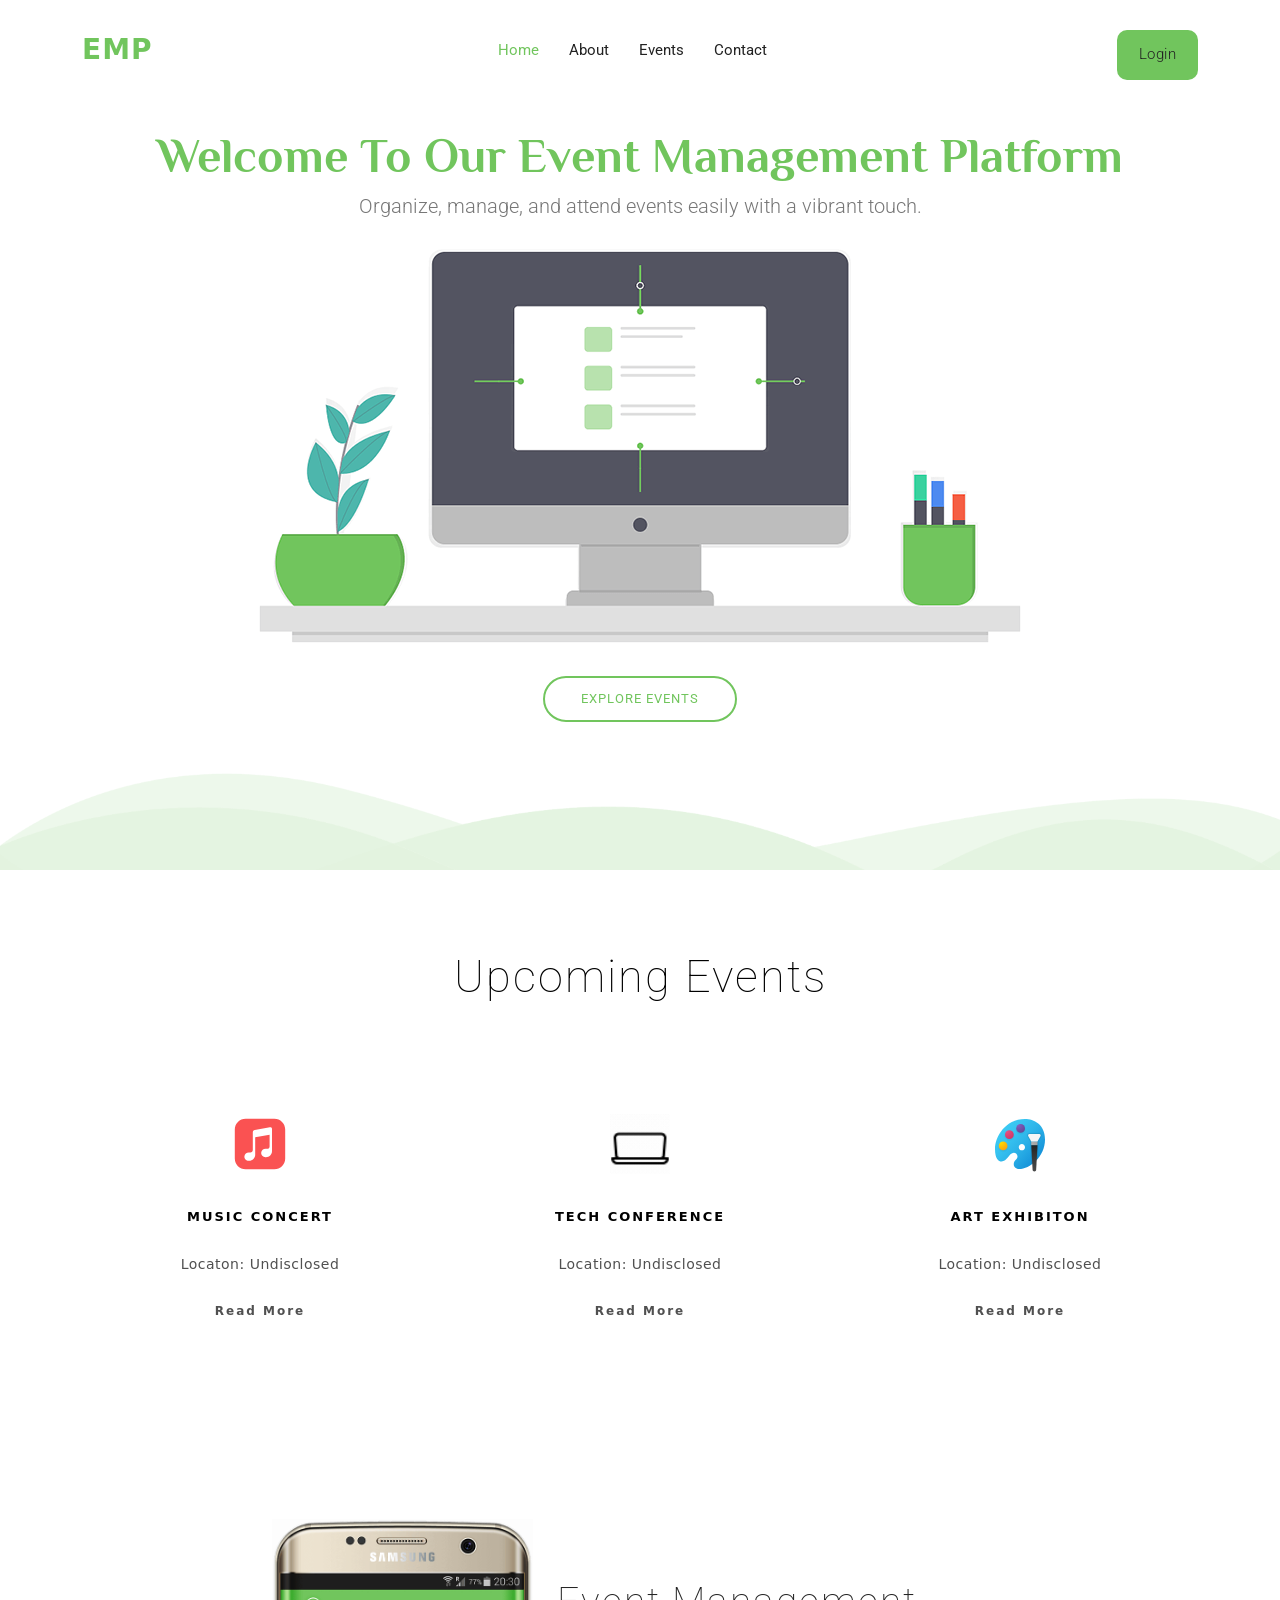
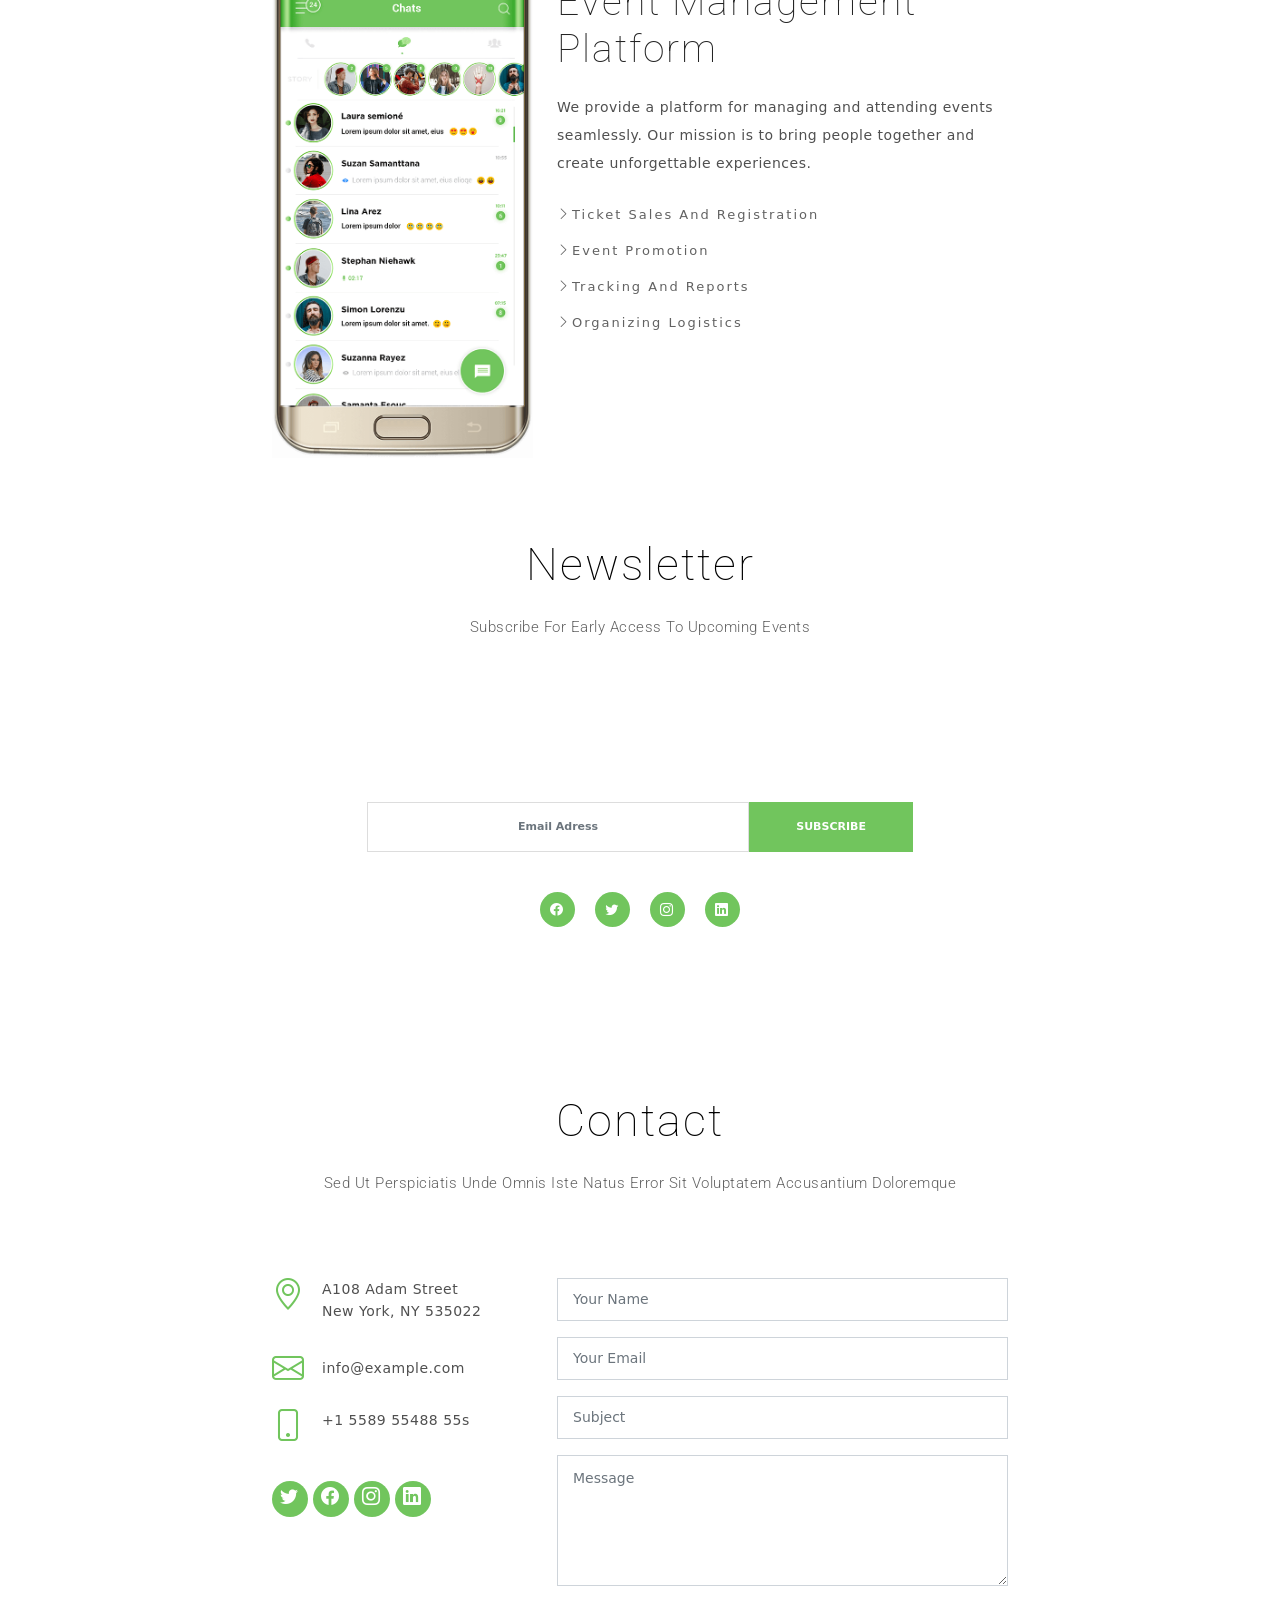
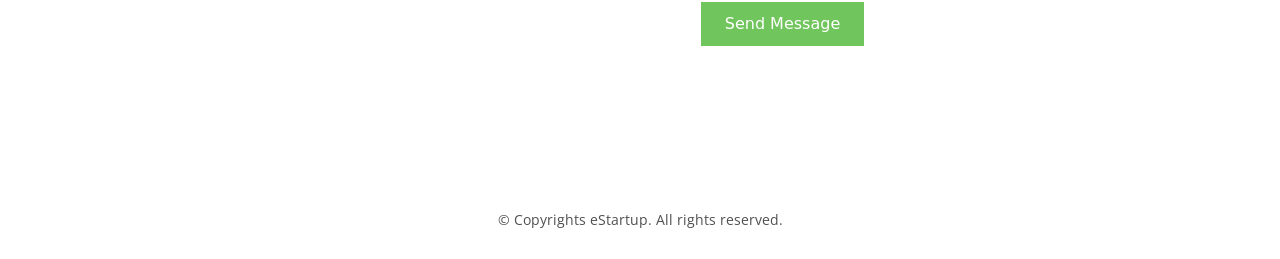
<file: index.html>
<!DOCTYPE html>
<html lang="en">
  <head>
    <meta charset="utf-8" />
    <meta content="width=device-width, initial-scale=1.0" name="viewport" />

    <title>Index</title>
    <meta content="" name="description" />
    <meta content="" name="keywords" />

    <!-- Favicons 
  <link href="assets/img/favicon.png" rel="icon">
  <link href="assets/img/apple-touch-icon.png" rel="apple-touch-icon">
  -->

    <!-- Google Fonts -->
    <link
      href="https://fonts.googleapis.com/css?family=Open+Sans:300,300i,400,400i,700,700i|Roboto:100,300,400,500,700|Philosopher:400,400i,700,700i"
      rel="stylesheet"
    />

    <!-- Vendor CSS Files -->
    <link href="assets/vendor/aos/aos.css" rel="stylesheet" />
    <link
      href="assets/vendor/bootstrap/css/bootstrap.min.css"
      rel="stylesheet"
    />
    <link
      href="assets/vendor/bootstrap-icons/bootstrap-icons.css"
      rel="stylesheet"
    />
    <link
      href="assets/vendor/glightbox/css/glightbox.min.css"
      rel="stylesheet"
    />
    <link href="assets/vendor/swiper/swiper-bundle.min.css" rel="stylesheet" />

    <!-- Template Main CSS File -->
    <link href="assets/css/style.css" rel="stylesheet" />
  </head>

  <body>
    <!-- ======= Header ======= -->
    <header id="header" class="header fixed-top d-flex align-items-center">
      <div class="container d-flex align-items-center justify-content-between">
        <div id="logo">
          <h1>
            <a href="index.html"><span>EMP</span></a>
          </h1>
          <!-- Uncomment below if you prefer to use an image logo -->
          <!-- <a href="index.html"><img src="assets/img/logo.png" alt="" title="" /></a>-->
        </div>

        <nav id="navbar" class="navbar">
          <ul>
            <li><a class="nav-link scrollto active" href="#hero">Home</a></li>
            <li><a class="nav-link scrollto" href="#about-us">About</a></li>
            <li><a class="nav-link scrollto" href="#main">Events</a></li>
            <li><a class="nav-link scrollto" href="#contact">Contact</a></li>
            <button>
              <p class="nav-link scrollto" href="#hero">Login</p>
            </button>
          </ul>
          <!-- 
            <li><a class="nav-link scrollto" href="#team">Team</a></li>
            <li><a class="nav-link scrollto" href="#pricing">Pricing</a></li>
            <li class="dropdown">
              <a href="#"
                ><span>Drop Down</span> <i class="bi bi-chevron-down"></i
              ></a>
              <ul>
                <li><a href="#">Drop Down 1</a></li>
                <li class="dropdown">
                  <a href="#"
                    ><span>Deep Drop Down</span>
                    <i class="bi bi-chevron-right"></i
                  ></a>
                  <ul>
                    <li><a href="#">Deep Drop Down 1</a></li>
                    <li><a href="#">Deep Drop Down 2</a></li>
                    <li><a href="#">Deep Drop Down 3</a></li>
                    <li><a href="#">Deep Drop Down 4</a></li>
                    <li><a href="#">Deep Drop Down 5</a></li>
                  </ul>
                </li>
                <li><a href="#">Drop Down 2</a></li>
                <li><a href="#">Drop Down 3</a></li>
                <li><a href="#">Drop Down 4</a></li>
              </ul>
            </li> -->
          <i class="bi bi-list mobile-nav-toggle"></i>
        </nav>
        <!-- .navbar -->
      </div>
    </header>
    <!-- End Header -->

    <!-- ======= Hero Section ======= -->
    <section id="hero">
      <div class="hero-container" data-aos="fade-in">
        <h1>Welcome To Our Event Management Platform</h1>
        <h2>
          Organize, manage, and attend events easily with a vibrant touch.
        </h2>
        <img
          src="assets/img/hero-img.png"
          alt="Hero Imgs"
          data-aos="zoom-out"
          data-aos-delay="100"
        />
        <a href="#get-started" class="btn-get-started scrollto"
          >Explore Events</a
        >
        <!-- <div class="btns">
          <a href="#"><i class="fa fa-apple fa-3x"></i> App Store</a>
          <a href="#"><i class="fa fa-play fa-3x"></i> Google Play</a>
          <a href="#"><i class="fa fa-windows fa-3x"></i> windows</a>
        </div> -->
      </div>
    </section>
    <!-- End Hero Section -->

    <!-- ======= Get Started Section ======= -->
    <main id="main">
      <section id="get-started" class="padd-section text-center">
        <div class="container" data-aos="fade-up">
          <div class="section-title text-center">
            <h2>Upcoming Events</h2>
            <p class="separator"></p>
          </div>
        </div>

        <div class="container">
          <div class="row">
            <div
              class="col-md-6 col-lg-4"
              data-aos="zoom-in"
              data-aos-delay="100"
            >
              <div class="feature-block">
                <img src="assets/img/svg/icons8-music-note.svg" alt="img" />
                <h4>Music Concert</h4>
                <p>Locaton: Undisclosed</p>
                <a href="#">read more</a>
              </div>
            </div>

            <div
              class="col-md-6 col-lg-4"
              data-aos="zoom-in"
              data-aos-delay="200"
            >
              <div class="feature-block">
                <img src="assets/img/svg/icons8-laptop-closing.gif" alt="img" />
                <h4>Tech Conference</h4>
                <p>Location: Undisclosed</p>
                <a href="#">read more</a>
              </div>
            </div>

            <div
              class="col-md-6 col-lg-4"
              data-aos="zoom-in"
              data-aos-delay="300"
            >
              <div class="feature-block">
                <img src="assets/img/svg/icons8-art.svg" alt="img" />
                <h4>Art Exhibiton</h4>
                <p>Location: Undisclosed</p>
                <a href="#">read more</a>
              </div>
            </div>
          </div>
        </div>
      </section>
      <!-- End Get Started Section -->

      <!-- ======= About Us Section ======= -->
      <section id="about-us" class="about-us padd-section">
        <div class="container" data-aos="fade-up">
          <div class="row justify-content-center">
            <div class="col-md-5 col-lg-3">
              <img
                src="assets/img/about-img.png"
                alt="About"
                data-aos="zoom-in"
                data-aos-delay="100"
              />
            </div>

            <div class="col-md-7 col-lg-5">
              <div
                class="about-content"
                data-aos="fade-left"
                data-aos-delay="100"
              >
                <h2>Event Management Platform</h2>
                <p>
                  We provide a platform for managing and attending events
                  seamlessly. Our mission is to bring people together and create
                  unforgettable experiences.
                </p>

                <ul class="list-unstyled">
                  <li>
                    <i class="vi bi-chevron-right"></i>Ticket Sales and
                    Registration
                  </li>
                  <li><i class="vi bi-chevron-right"></i>Event Promotion</li>
                  <li>
                    <i class="vi bi-chevron-right"></i>Tracking and Reports
                  </li>
                  <li>
                    <i class="vi bi-chevron-right"></i>Organizing Logistics
                  </li>
                </ul>
              </div>
            </div>
          </div>
        </div>
      </section>
      <!-- End About Us Section -->

      <!-- ======= Features Section ======= -->
      <!-- <section id="features" class="padd-section text-center">
        <div class="container" data-aos="fade-up">
          <div class="section-title text-center">
            <h2>Amazing Features.</h2>
            <p class="separator">Integer cursus bibendum augue ac cursus .</p>
          </div>

          <div class="row" data-aos="fade-up" data-aos-delay="100">
            <div class="col-md-6 col-lg-3">
              <div class="feature-block">
                <img src="assets/img/svg/paint-palette.svg" alt="img" />
                <h4>creative design</h4>
                <p>
                  Lorem Ipsum is simply dummy text of the printing and
                  typesetting industry
                </p>
              </div>
            </div>

            <div class="col-md-6 col-lg-3">
              <div class="feature-block">
                <img src="assets/img/svg/vector.svg" alt="img" />
                <h4>Retina Ready</h4>
                <p>
                  Lorem Ipsum is simply dummy text of the printing and
                  typesetting industry
                </p>
              </div>
            </div>

            <div class="col-md-6 col-lg-3">
              <div class="feature-block">
                <img src="assets/img/svg/design-tool.svg" alt="img" />
                <h4>easy to use</h4>
                <p>
                  Lorem Ipsum is simply dummy text of the printing and
                  typesetting industry
                </p>
              </div>
            </div>

            <div class="col-md-6 col-lg-3">
              <div class="feature-block">
                <img src="assets/img/svg/asteroid.svg" alt="img" />
                <h4>Free Updates</h4>
                <p>
                  Lorem Ipsum is simply dummy text of the printing and
                  typesetting industry
                </p>
              </div>
            </div>

            <div class="col-md-6 col-lg-3">
              <div class="feature-block">
                <img src="assets/img/svg/asteroid.svg" alt="img" />
                <h4>Free Updates</h4>
                <p>
                  Lorem Ipsum is simply dummy text of the printing and
                  typesetting industry
                </p>
              </div>
            </div>

            <div class="col-md-6 col-lg-3">
              <div class="feature-block">
                <img src="assets/img/svg/cloud-computing.svg" alt="img" />
                <h4>App store support</h4>
                <p>
                  Lorem Ipsum is simply dummy text of the printing and
                  typesetting industry
                </p>
              </div>
            </div>

            <div class="col-md-6 col-lg-3">
              <div class="feature-block">
                <img src="assets/img/svg/pixel.svg" alt="img" />
                <h4>Perfect Pixel</h4>
                <p>
                  Lorem Ipsum is simply dummy text of the printing and
                  typesetting industry
                </p>
              </div>
            </div>

            <div class="col-md-6 col-lg-3">
              <div class="feature-block">
                <img src="assets/img/svg/code.svg" alt="img" />
                <h4>clean codes</h4>
                <p>
                  Lorem Ipsum is simply dummy text of the printing and
                  typesetting industry
                </p>
              </div>
            </div>
          </div>
        </div>
      </section> -->
      <!-- End Features Section -->

      <!-- ======= Screenshots Section ======= -->
      <!-- <section id="screenshots" class="padd-section text-center">
        <div class="container" data-aos="fade-up">
          <div class="section-title text-center">
            <h2>App Gallery</h2>
            <p class="separator">Integer cursus bibendum augue ac cursus .</p>
          </div>

          <div class="screens-slider swiper">
            <div class="swiper-wrapper align-items-center">
              <div class="swiper-slide">
                <img src="assets/img/screen/1.jpg" class="img-fluid" alt="" />
              </div>
              <div class="swiper-slide">
                <img src="assets/img/screen/2.jpg" class="img-fluid" alt="" />
              </div>
              <div class="swiper-slide">
                <img src="assets/img/screen/3.jpg" class="img-fluid" alt="" />
              </div>
              <div class="swiper-slide">
                <img src="assets/img/screen/4.jpg" class="img-fluid" alt="" />
              </div>
              <div class="swiper-slide">
                <img src="assets/img/screen/5.jpg" class="img-fluid" alt="" />
              </div>
              <div class="swiper-slide">
                <img src="assets/img/screen/6.jpg" class="img-fluid" alt="" />
              </div>
              <div class="swiper-slide">
                <img src="assets/img/screen/7.jpg" class="img-fluid" alt="" />
              </div>
              <div class="swiper-slide">
                <img src="assets/img/screen/8.jpg" class="img-fluid" alt="" />
              </div>
            </div>
            <div class="swiper-pagination"></div>
          </div>
        </div>
      </section> -->
      <!-- End Screenshots Section -->

      <!-- ======= Video Section ======= -->
      <!-- <section id="video" class="text-center">
        <div class="overlay">
          <div class="container-fluid container-full" data-aos="zoom-in">
            <div class="row">
              <a
                href="https://www.youtube.com/watch?v=jDDaplaOz7Q&feature=emb_title"
                class="glightbox play-btn"
              ></a>
            </div>
          </div>
        </div>
      </section> -->
      <!-- End Video Section -->

      <!-- ======= Team Section ======= -->
      <!-- <section id="team" class="padd-section text-center">
        <div class="container" data-aos="fade-up">
          <div class="section-title text-center">
            <h2>Team Member</h2>
            <p class="separator">Integer cursus bibendum augue ac cursus .</p>
          </div>

          <div class="row">
            <div
              class="col-md-6 col-md-4 col-lg-3"
              data-aos="zoom-in"
              data-aos-delay="100"
            >
              <div class="team-block bottom">
                <img
                  src="assets/img/team/1.jpg"
                  class="img-responsive"
                  alt="img"
                />
                <div class="team-content">
                  <ul class="list-unstyled">
                    <li>
                      <a href="#"><i class="bi bi-facebook"></i></a>
                    </li>
                    <li>
                      <a href="#"><i class="bi bi-twitter"></i></a>
                    </li>
                    <li>
                      <a href="#"><i class="bi bi-linkedin"></i></a>
                    </li>
                  </ul>
                  <span>manager</span>
                  <h4>Kimberly Tran</h4>
                </div>
              </div>
            </div>

            <div
              class="col-md-6 col-md-4 col-lg-3"
              data-aos="zoom-in"
              data-aos-delay="200"
            >
              <div class="team-block bottom">
                <img
                  src="assets/img/team/2.jpg"
                  class="img-responsive"
                  alt="img"
                />
                <div class="team-content">
                  <ul class="list-unstyled">
                    <li>
                      <a href="#"><i class="bi bi-facebook"></i></a>
                    </li>
                    <li>
                      <a href="#"><i class="bi bi-twitter"></i></a>
                    </li>
                    <li>
                      <a href="#"><i class="bi bi-linkedin"></i></a>
                    </li>
                  </ul>
                  <span>manager</span>
                  <h4>Kimberly Tran</h4>
                </div>
              </div>
            </div>

            <div
              class="col-md-6 col-md-4 col-lg-3"
              data-aos="zoom-in"
              data-aos-delay="300"
            >
              <div class="team-block bottom">
                <img
                  src="assets/img/team/3.jpg"
                  class="img-responsive"
                  alt="img"
                />
                <div class="team-content">
                  <ul class="list-unstyled">
                    <li>
                      <a href="#"><i class="bi bi-facebook"></i></a>
                    </li>
                    <li>
                      <a href="#"><i class="bi bi-twitter"></i></a>
                    </li>
                    <li>
                      <a href="#"><i class="bi bi-linkedin"></i></a>
                    </li>
                  </ul>
                  <span>manager</span>
                  <h4>Kimberly Tran</h4>
                </div>
              </div>
            </div>

            <div
              class="col-md-6 col-md-4 col-lg-3"
              data-aos="zoom-in"
              data-aos-delay="400"
            >
              <div class="team-block bottom">
                <img
                  src="assets/img/team/4.jpg"
                  class="img-responsive"
                  alt="img"
                />
                <div class="team-content">
                  <ul class="list-unstyled">
                    <li>
                      <a href="#"><i class="bi bi-facebook"></i></a>
                    </li>
                    <li>
                      <a href="#"><i class="bi bi-twitter"></i></a>
                    </li>
                    <li>
                      <a href="#"><i class="bi bi-linkedin"></i></a>
                    </li>
                  </ul>
                  <span>manager</span>
                  <h4>Kimberly Tran</h4>
                </div>
              </div>
            </div>
          </div>
        </div>
      </section> -->
      <!-- End Team Section -->

      <!-- ======= Testimonials Section ======= -->
      <!-- <section id="testimonials" class="padd-section text-center">
        <div class="container" data-aos="fade-up">
          <div class="row justify-content-center">
            <div class="col-md-8">
              <div class="testimonials-content">
                <div
                  id="carousel-example-generic"
                  class="carousel slide"
                  data-bs-ride="carousel"
                >
                  <div class="carousel-inner" role="listbox">
                    <div class="carousel-item active">
                      <div class="top-top">
                        <h2>Our Users Speack volumes us</h2>
                        <p>
                          Lorem Ipsum is simply dummy text of the printing and
                          typesetting industry. Lorem Ipsum has been the
                          industry's standard dummy text ever since the 1500s,
                          when an unknown printer took a galley of type and
                          scrambled it to make a type specimen book. It has
                          survived not only five centuries.
                        </p>
                        <h4>Kimberly Tran<span>manager</span></h4>
                      </div>
                    </div>

                    <div class="carousel-item">
                      <div class="top-top">
                        <h2>Our Users Speack volumes us</h2>
                        <p>
                          Lorem Ipsum is simply dummy text of the printing and
                          typesetting industry. Lorem Ipsum has been the
                          industry's standard dummy text ever since the 1500s,
                          when an unknown printer took a galley of type and
                          scrambled it to make a type specimen book. It has
                          survived not only five centuries.
                        </p>
                        <h4>Henderson<span>manager</span></h4>
                      </div>
                    </div>

                    <div class="carousel-item">
                      <div class="top-top">
                        <h2>Our Users Speack volumes us</h2>
                        <p>
                          Lorem Ipsum is simply dummy text of the printing and
                          typesetting industry. Lorem Ipsum has been the
                          industry's standard dummy text ever since the 1500s,
                          when an unknown printer took a galley of type and
                          scrambled it to make a type specimen book. It has
                          survived not only five centuries.
                        </p>
                        <h4>David Spark<span>manager</span></h4>
                      </div>
                    </div>
                  </div>

                  <div class="btm-btm">
                    <ul class="list-unstyled carousel-indicators">
                      <li
                        data-bs-target="#carousel-example-generic"
                        data-bs-slide-to="0"
                        class="active"
                      ></li>
                      <li
                        data-bs-target="#carousel-example-generic"
                        data-bs-slide-to="1"
                      ></li>
                      <li
                        data-bs-target="#carousel-example-generic"
                        data-bs-slide-to="2"
                      ></li>
                    </ul>
                  </div>
                </div>
              </div>
            </div>
          </div>
        </div>
      </section> -->
      <!-- End Testimonials Section -->

      <!-- ======= Pricing Section ======= -->
      <!-- <section id="pricing" class="padd-section text-cente">
        <div class="container" data-aos="fade-up">
          <div class="section-title text-center">
            <h2>Meet With Price</h2>
            <p class="separator">Integer cursus bibendum augue ac cursus .</p>
          </div>

          <div class="row" data-aos="fade-up" data-aos-delay="100">
            <div class="col-md-6 col-lg-3">
              <div class="block-pricing">
                <div class="pricing-table">
                  <h4>basic</h4>
                  <h2>$29</h2>
                  <ul class="list-unstyled">
                    <li><b>4 GB</b> Ram</li>
                    <li><b>7/24</b> Tech Support</li>
                    <li><b>40 GB</b> SSD Cloud Storage</li>
                    <li>Monthly Backups</li>
                    <li>Palo Protection</li>
                  </ul>
                  <div class="table_btn">
                    <a href="#" class="btn"
                      ><i class="bi bi-cart"></i> Buy Now</a
                    >
                  </div>
                </div>
              </div>
            </div>

            <div class="col-md-6 col-lg-3">
              <div class="block-pricing">
                <div class="pricing-table">
                  <h4>PERSONAL</h4>
                  <h2>$29</h2>
                  <ul class="list-unstyled">
                    <li><b>4 GB</b> Ram</li>
                    <li><b>7/24</b> Tech Support</li>
                    <li><b>40 GB</b> SSD Cloud Storage</li>
                    <li>Monthly Backups</li>
                    <li>Palo Protection</li>
                  </ul>
                  <div class="table_btn">
                    <a href="#" class="btn"
                      ><i class="bi bi-cart"></i> Buy Now</a
                    >
                  </div>
                </div>
              </div>
            </div>

            <div class="col-md-6 col-lg-3">
              <div class="block-pricing">
                <div class="pricing-table">
                  <h4>BUSINESS</h4>
                  <h2>$29</h2>
                  <ul class="list-unstyled">
                    <li><b>4 GB</b> Ram</li>
                    <li><b>7/24</b> Tech Support</li>
                    <li><b>40 GB</b> SSD Cloud Storage</li>
                    <li>Monthly Backups</li>
                    <li>Palo Protection</li>
                  </ul>
                  <div class="table_btn">
                    <a href="#" class="btn"
                      ><i class="bi bi-cart"></i> Buy Now</a
                    >
                  </div>
                </div>
              </div>
            </div>

            <div class="col-md-6 col-lg-3">
              <div class="block-pricing">
                <div class="pricing-table">
                  <h4>profeesional</h4>
                  <h2>$29</h2>
                  <ul class="list-unstyled">
                    <li><b>4 GB</b> Ram</li>
                    <li><b>7/24</b> Tech Support</li>
                    <li><b>40 GB</b> SSD Cloud Storage</li>
                    <li>Monthly Backups</li>
                    <li>Palo Protection</li>
                  </ul>
                  <div class="table_btn">
                    <a href="#" class="btn"
                      ><i class="bi bi-cart"></i> Buy Now</a
                    >
                  </div>
                </div>
              </div>
            </div>
          </div>
        </div>
      </section> -->
      <!-- End Pricing Section -->

      <!-- ======= Newsletter Section ======= -->
      <section id="newsletter" class="newsletter text-center">
        <div class="container" data-aos="fade-up">
          <div class="section-title text-center">
            <h2>Newsletter</h2>
            <p class="separator">
              Subscribe for early access to upcoming events
            </p>
          </div>
        </div>
        <div class="overlay padd-section">
          <div class="container" data-aos="zoom-in">
            <div class="row justify-content-center">
              <div class="col-md-9 col-lg-6">
                <form class="d-flex" method="POST" action="#">
                  <input
                    type="email"
                    class="form-control"
                    placeholder="Email Adress"
                    name="email"
                  />
                  <button type="submit" class="btn btn-default">
                    <i class="bi bi-location-arrow"></i>Subscribe
                  </button>
                </form>
              </div>
            </div>

            <ul class="list-unstyled">
              <li>
                <a href="#"><i class="bi bi-facebook"></i></a>
              </li>
              <li>
                <a href="#"><i class="bi bi-twitter"></i></a>
              </li>
              <li>
                <a href="#"><i class="bi bi-instagram"></i></a>
              </li>
              <li>
                <a href="#"><i class="bi bi-linkedin"></i></a>
              </li>
            </ul>
          </div>
        </div>
      </section>
      <!-- End Newsletter Section -->

      <!-- ======= Contact Section ======= -->
      <section id="contact" class="padd-section">
        <div class="container" data-aos="fade-up">
          <div class="section-title text-center">
            <h2>Contact</h2>
            <p class="separator">
              Sed ut perspiciatis unde omnis iste natus error sit voluptatem
              accusantium doloremque
            </p>
          </div>

          <div
            class="row justify-content-center"
            data-aos="fade-up"
            data-aos-delay="100"
          >
            <div class="col-lg-3 col-md-4">
              <div class="info">
                <div>
                  <i class="bi bi-geo-alt"></i>
                  <p>A108 Adam Street<br />New York, NY 535022</p>
                </div>

                <div class="email">
                  <i class="bi bi-envelope"></i>
                  <p>info@example.com</p>
                </div>

                <div>
                  <i class="bi bi-phone"></i>
                  <p>+1 5589 55488 55s</p>
                </div>
              </div>

              <div class="social-links">
                <a href="#" class="twitter"><i class="bi bi-twitter"></i></a>
                <a href="#" class="facebook"><i class="bi bi-facebook"></i></a>
                <a href="#" class="instagram"
                  ><i class="bi bi-instagram"></i
                ></a>
                <a href="#" class="linkedin"><i class="bi bi-linkedin"></i></a>
              </div>
            </div>

            <div class="col-lg-5 col-md-8">
              <div class="form">
                <form
                  action="forms/contact.php"
                  method="post"
                  role="form"
                  class="php-email-form"
                >
                  <div class="form-group">
                    <input
                      type="text"
                      name="name"
                      class="form-control"
                      id="name"
                      placeholder="Your Name"
                      required
                    />
                  </div>
                  <div class="form-group mt-3">
                    <input
                      type="email"
                      class="form-control"
                      name="email"
                      id="email"
                      placeholder="Your Email"
                      required
                    />
                  </div>
                  <div class="form-group mt-3">
                    <input
                      type="text"
                      class="form-control"
                      name="subject"
                      id="subject"
                      placeholder="Subject"
                      required
                    />
                  </div>
                  <div class="form-group mt-3">
                    <textarea
                      class="form-control"
                      name="message"
                      rows="5"
                      placeholder="Message"
                      required
                    ></textarea>
                  </div>
                  <div class="my-3">
                    <div class="loading">Loading</div>
                    <div class="error-message"></div>
                    <div class="sent-message">
                      Your message has been sent. Thank you!
                    </div>
                  </div>
                  <div class="text-center">
                    <button type="submit">Send Message</button>
                  </div>
                </form>
              </div>
            </div>
          </div>
        </div>
      </section>
      <!-- End Contact Section -->
    </main>
    <!-- End #main -->

    <!-- ======= Footer ======= -->
    <footer class="footer">
      <!-- <div class="container">
        <div class="row">
          <div class="col-md-12 col-lg-4">
            <div class="footer-logo">
              <a class="navbar-brand" href="#">eStartup</a>
              <p>
                Lorem Ipsum is simply dummy text of the printing and typesetting
                industry. Lorem Ipsum has been the industry's standard dummy
                text ever since the.
              </p>
            </div>
          </div>

          <div class="col-sm-6 col-md-3 col-lg-2">
            <div class="list-menu">
              <h4>Abou Us</h4>

              <ul class="list-unstyled">
                <li><a href="#">About us</a></li>
                <li><a href="#">Features item</a></li>
                <li><a href="#">Live streaming</a></li>
                <li><a href="#">Privacy Policy</a></li>
              </ul>
            </div>
          </div>

          <div class="col-sm-6 col-md-3 col-lg-2">
            <div class="list-menu">
              <h4>Abou Us</h4>

              <ul class="list-unstyled">
                <li><a href="#">About us</a></li>
                <li><a href="#">Features item</a></li>
                <li><a href="#">Live streaming</a></li>
                <li><a href="#">Privacy Policy</a></li>
              </ul>
            </div>
          </div>

          <div class="col-sm-6 col-md-3 col-lg-2">
            <div class="list-menu">
              <h4>Support</h4>

              <ul class="list-unstyled">
                <li><a href="#">faq</a></li>
                <li><a href="#">Editor help</a></li>
                <li><a href="#">Contact us</a></li>
                <li><a href="#">Privacy Policy</a></li>
              </ul>
            </div>
          </div>

          <div class="col-sm-6 col-md-3 col-lg-2">
            <div class="list-menu">
              <h4>Abou Us</h4>

              <ul class="list-unstyled">
                <li><a href="#">About us</a></li>
                <li><a href="#">Features item</a></li>
                <li><a href="#">Live streaming</a></li>
                <li><a href="#">Privacy Policy</a></li>
              </ul>
            </div>
          </div>
        </div>
      </div> -->

      <div class="copyrights">
        <div class="container">
          <p>&copy; Copyrights eStartup. All rights reserved.</p>
        </div>
      </div>
    </footer>
    <!-- End  Footer -->

    <a
      href="#"
      class="back-to-top d-flex align-items-center justify-content-center"
      ><i class="bi bi-arrow-up-short"></i
    ></a>

    <!-- Vendor JS Files -->
    <script src="assets/vendor/aos/aos.js"></script>
    <script src="assets/vendor/bootstrap/js/bootstrap.bundle.min.js"></script>
    <script src="assets/vendor/glightbox/js/glightbox.min.js"></script>
    <script src="assets/vendor/swiper/swiper-bundle.min.js"></script>
    <script src="assets/vendor/php-email-form/validate.js"></script>

    <!-- Template Main JS File -->
    <script src="assets/js/main.js"></script>
  </body>
</html>
</file>
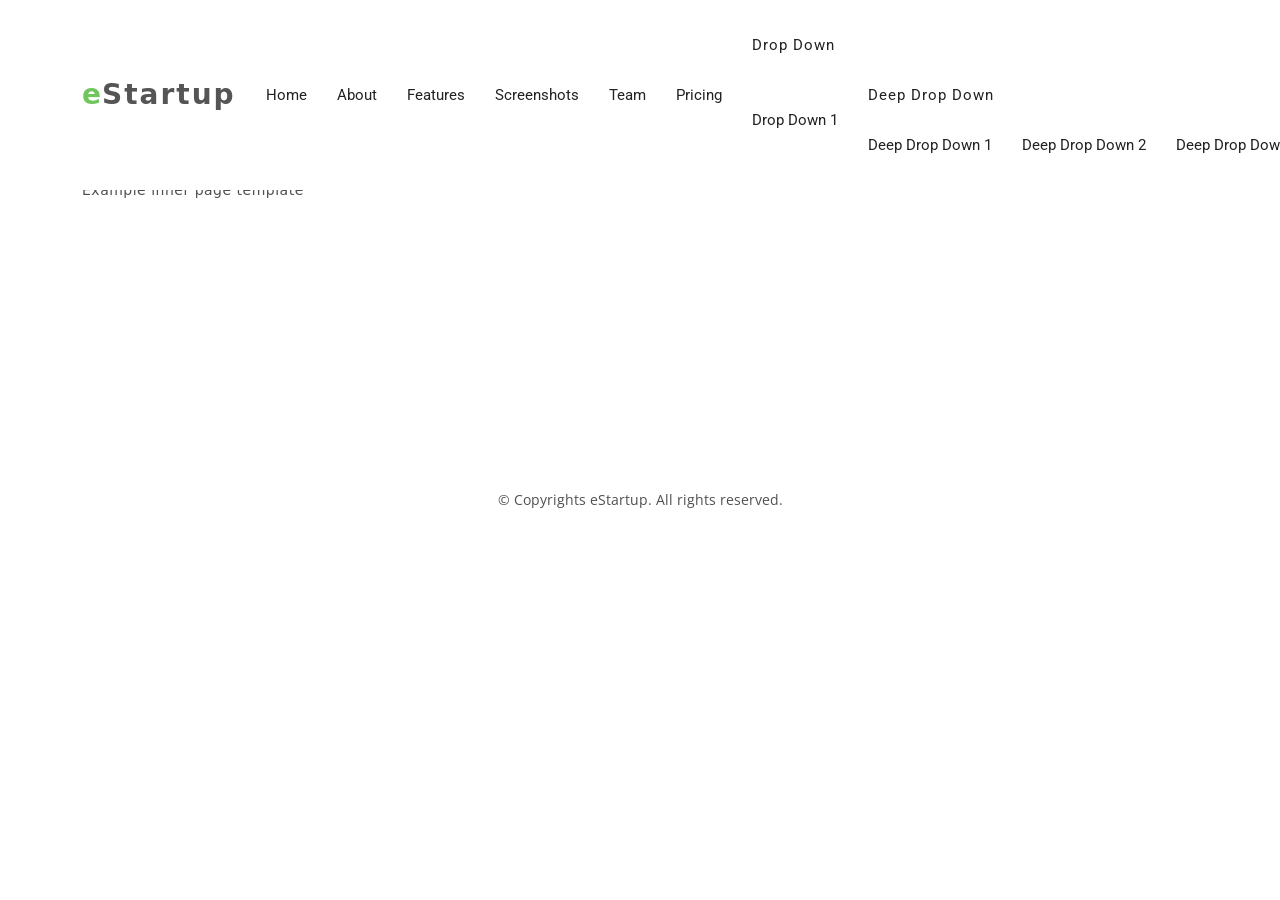
<file: inner-page.html>
<!DOCTYPE html>
<html lang="en">

<head>
  <meta charset="utf-8">
  <meta content="width=device-width, initial-scale=1.0" name="viewport">

  <title>Inner Page - eStartup Bootstrap Template</title>
  <meta content="" name="description">
  <meta content="" name="keywords">

  <!-- Favicons -->
  <link href="assets/img/favicon.png" rel="icon">
  <link href="assets/img/apple-touch-icon.png" rel="apple-touch-icon">

  <!-- Google Fonts -->
  <link href="https://fonts.googleapis.com/css?family=Open+Sans:300,300i,400,400i,700,700i|Roboto:100,300,400,500,700|Philosopher:400,400i,700,700i" rel="stylesheet">

  <!-- Vendor CSS Files -->
  <link href="assets/vendor/aos/aos.css" rel="stylesheet">
  <link href="assets/vendor/bootstrap/css/bootstrap.min.css" rel="stylesheet">
  <link href="assets/vendor/bootstrap-icons/bootstrap-icons.css" rel="stylesheet">
  <link href="assets/vendor/glightbox/css/glightbox.min.css" rel="stylesheet">
  <link href="assets/vendor/swiper/swiper-bundle.min.css" rel="stylesheet">

  <!-- Template Main CSS File -->
  <link href="assets/css/style.css" rel="stylesheet">

  <!-- =======================================================
  * Template Name: eStartup - v4.7.1
  * Template URL: https://bootstrapmade.com/estartup-bootstrap-landing-page-template/
  * Author: BootstrapMade.com
  * License: https://bootstrapmade.com/license/
  ======================================================== -->
</head>

<body>

  <!-- ======= Header ======= -->
  <header id="header" class="header fixed-top d-flex align-items-center">
    <div class="container d-flex align-items-center justify-content-between">

      <div id="logo">
        <h1><a href="index.html"><span>e</span>Startup</a></h1>
        <!-- Uncomment below if you prefer to use an image logo -->
        <!-- <a href="index.html"><img src="assets/img/logo.png" alt="" title="" /></a>-->
      </div>

      <nav id="navbar" class="navbar">
        <ul>
          <li><a class="nav-link scrollto " href="#hero">Home</a></li>
          <li><a class="nav-link scrollto" href="#about-us">About</a></li>
          <li><a class="nav-link scrollto" href="#features">Features</a></li>
          <li><a class="nav-link scrollto" href="#screenshots">Screenshots</a></li>
          <li><a class="nav-link scrollto" href="#team">Team</a></li>
          <li><a class="nav-link scrollto" href="#pricing">Pricing</a></li>
          <li class="dropdown"><a href="#"><span>Drop Down</span> <i class="bi bi-chevron-down"></i></a>
            <ul>
              <li><a href="#">Drop Down 1</a></li>
              <li class="dropdown"><a href="#"><span>Deep Drop Down</span> <i class="bi bi-chevron-right"></i></a>
                <ul>
                  <li><a href="#">Deep Drop Down 1</a></li>
                  <li><a href="#">Deep Drop Down 2</a></li>
                  <li><a href="#">Deep Drop Down 3</a></li>
                  <li><a href="#">Deep Drop Down 4</a></li>
                  <li><a href="#">Deep Drop Down 5</a></li>
                </ul>
              </li>
              <li><a href="#">Drop Down 2</a></li>
              <li><a href="#">Drop Down 3</a></li>
              <li><a href="#">Drop Down 4</a></li>
            </ul>
          </li>
          <li><a class="nav-link scrollto" href="#contact">Contact</a></li>
        </ul>
        <i class="bi bi-list mobile-nav-toggle"></i>
      </nav><!-- .navbar -->

    </div>
  </header><!-- End Header -->

  <main id="main">

    <!-- ======= Breadcrumbs ======= -->
    <section class="breadcrumbs">
      <div class="container">

        <div class="d-flex justify-content-between align-items-center">
          <h2>Inner Page</h2>
          <ol>
            <li><a href="index.html">Home</a></li>
            <li>Inner Page</li>
          </ol>
        </div>

      </div>
    </section><!-- End Breadcrumbs -->

    <section class="inner-page pt-4">
      <div class="container">
        <p>
          Example inner page template
        </p>
      </div>
    </section>

  </main><!-- End #main -->

  <!-- ======= Footer ======= -->
  <footer class="footer">
    <div class="container">
      <div class="row">

        <div class="col-md-12 col-lg-4">
          <div class="footer-logo">

            <a class="navbar-brand" href="#">eStartup</a>
            <p>Lorem Ipsum is simply dummy text of the printing and typesetting industry. Lorem Ipsum has been the industry's standard dummy text ever since the.</p>

          </div>
        </div>

        <div class="col-sm-6 col-md-3 col-lg-2">
          <div class="list-menu">

            <h4>Abou Us</h4>

            <ul class="list-unstyled">
              <li><a href="#">About us</a></li>
              <li><a href="#">Features item</a></li>
              <li><a href="#">Live streaming</a></li>
              <li><a href="#">Privacy Policy</a></li>
            </ul>

          </div>
        </div>

        <div class="col-sm-6 col-md-3 col-lg-2">
          <div class="list-menu">

            <h4>Abou Us</h4>

            <ul class="list-unstyled">
              <li><a href="#">About us</a></li>
              <li><a href="#">Features item</a></li>
              <li><a href="#">Live streaming</a></li>
              <li><a href="#">Privacy Policy</a></li>
            </ul>

          </div>
        </div>

        <div class="col-sm-6 col-md-3 col-lg-2">
          <div class="list-menu">

            <h4>Support</h4>

            <ul class="list-unstyled">
              <li><a href="#">faq</a></li>
              <li><a href="#">Editor help</a></li>
              <li><a href="#">Contact us</a></li>
              <li><a href="#">Privacy Policy</a></li>
            </ul>

          </div>
        </div>

        <div class="col-sm-6 col-md-3 col-lg-2">
          <div class="list-menu">

            <h4>Abou Us</h4>

            <ul class="list-unstyled">
              <li><a href="#">About us</a></li>
              <li><a href="#">Features item</a></li>
              <li><a href="#">Live streaming</a></li>
              <li><a href="#">Privacy Policy</a></li>
            </ul>

          </div>
        </div>

      </div>
    </div>

    <div class="copyrights">
      <div class="container">
        <p>&copy; Copyrights eStartup. All rights reserved.</p>
        
      </div>
    </div>

  </footer><!-- End  Footer -->

  <a href="#" class="back-to-top d-flex align-items-center justify-content-center"><i class="bi bi-arrow-up-short"></i></a>

  <!-- Vendor JS Files -->
  <script src="assets/vendor/aos/aos.js"></script>
  <script src="assets/vendor/bootstrap/js/bootstrap.bundle.min.js"></script>
  <script src="assets/vendor/glightbox/js/glightbox.min.js"></script>
  <script src="assets/vendor/swiper/swiper-bundle.min.js"></script>
  <script src="assets/vendor/php-email-form/validate.js"></script>

  <!-- Template Main JS File -->
  <script src="assets/js/main.js"></script>

</body>

</html>
</file>
<file: assets/css/style.css>
body {
  background-color: #fff;
  color: #333;
}

h1,
h2,
h3,
h4,
h5,
h6 {
  margin: 0;
}

h2 {
  color: #000;
  font-weight: 600;
}

h4 {
  color: #000;
  font-size: 13px;
  font-weight: 700;
  letter-spacing: 2px;
  text-transform: uppercase;
  line-height: 2;
}

h5 {
  color: #626262;
  font-size: 14px;
  font-weight: 500;
}

a {
  letter-spacing: 2px;
  text-decoration: none;
  color: #71c55d;
}
a:hover {
  color: #92d283;
}

ul {
  letter-spacing: 1px;
}

li {
  color: #626262;
  font-size: 13px;
  font-weight: 400;
  letter-spacing: 2px;
  line-height: 30px;
  text-transform: capitalize;
}

p {
  color: #505050;
  font-size: 14px;
  font-weight: 300;
  letter-spacing: 0.5px;
  line-height: 2;
  margin-bottom: 20px;
}

span {
  letter-spacing: 1px;
}

.container-full {
  padding-left: 0;
  padding-right: 0;
}

.btn {
  border: 1px solid #fff;
  border-radius: 50px;
  color: #fff;
  font-size: 11px;
  font-weight: 600;
  padding: 15px 40px;
  text-transform: uppercase;
  transition: all 0.5s ease-in-out 0s;
}

.btn-default:hover {
  color: #fff;
  background-color: #e6e6e6;
  border-color: #adadad;
}

.fa {
  text-decoration: none;
  font-size: 13px;
}

/*--------------------------------------------------------------
# Back to top button
--------------------------------------------------------------*/
.back-to-top {
  position: fixed;
  visibility: hidden;
  opacity: 0;
  right: 15px;
  bottom: 15px;
  z-index: 996;
  background: #71c55d;
  width: 40px;
  height: 40px;
  border-radius: 4px;
  transition: all 0.4s;
}
.back-to-top i {
  font-size: 28px;
  color: #fff;
  line-height: 0;
}
.back-to-top:hover {
  background: #8bd07b;
  color: #fff;
}
.back-to-top.active {
  visibility: visible;
  opacity: 1;
}

/*--------------------------------------------------------------
# Header
--------------------------------------------------------------*/
#header {
  background: #fff;
  z-index: 997;
  transition: all 0.5s ease;
  padding: 20px 0;
}
#header #logo h1 {
  color: #505050;
  font-size: 28px;
  font-weight: 600;
  letter-spacing: 1px;
  margin: 0;
}
#header #logo h1 a {
  color: #555;
  display: inline-block;
  text-decoration: none;
}
#header #logo h1 a span {
  color: #71c55d;
}
#header #logo img {
  padding: 0;
  margin: 0;
}
#header.header-scrolled {
  background: #fff;
  box-shadow: 0 3px 7px rgba(0, 0, 0, 0.1);
  padding: 12px 0;
}

/*--------------------------------------------------------------
# Navigation Menu
--------------------------------------------------------------*/
/**
* Desktop Navigation 
*/
.navbar {
  padding: 0;
}
.navbar ul {
  margin: 0;
  padding: 0;
  display: flex;
  list-style: none;
  align-items: center;
}
.navbar li {
  position: relative;
}
.navbar a,
.navbar a:focus {
  display: flex;
  align-items: center;
  justify-content: space-between;
  padding: 10px 0 10px 30px;
  font-family: "Roboto", sans-serif;
  font-size: 15px;
  color: #222;
  white-space: nowrap;
  transition: 0.3s;
  letter-spacing: 0;
}
.navbar a i,
.navbar a:focus i {
  font-size: 12px;
  line-height: 0;
  margin-left: 5px;
}
.navbar a:hover,
.navbar .active,
.navbar .active:focus,
.navbar li:hover > a {
  color: #71c55d;
}
.navbar button {
  margin-left: 350px;
  margin-top: 10px;
  letter-spacing: 0;
  background-color: #71c55d;
  border: none;
  color: black;
  border-radius: 10px;
  cursor: pointer;
  height: 50px;
}
.navbar p{
  display: flex;
  align-items: center;
  justify-content: center;
  font-family: "Roboto", sans-serif;
  font-size: 15px;
  color: #222;
  white-space: nowrap;
}
.navbar button:hover{
  background-color: #5ca34b;
  color:  #222;              
  transform: scale(1.05);
}
/* .navbar .dropdown ul {
  display: block;
  position: absolute;
  left: 14px;
  top: calc(100% + 30px);
  margin: 0;
  padding: 10px 0;
  z-index: 99;
  opacity: 0;
  visibility: hidden;
  background: #fff;
  box-shadow: 0px 0px 30px rgba(127, 137, 161, 0.25);
  transition: 0.3s;
  border-radius: 4px;
}
.navbar .dropdown ul li {
  min-width: 200px;
}
.navbar .dropdown ul a {
  padding: 10px 20px;
  text-transform: none;
}
.navbar .dropdown ul a i {
  font-size: 12px;
}
.navbar .dropdown ul a:hover, .navbar .dropdown ul .active:hover, .navbar .dropdown ul li:hover > a {
  color: #71c55d;
}
.navbar .dropdown:hover > ul {
  opacity: 1;
  top: 100%;
  visibility: visible;
}
.navbar .dropdown .dropdown ul {
  top: 0;
  left: calc(100% - 30px);
  visibility: hidden;
}
.navbar .dropdown .dropdown:hover > ul {
  opacity: 1;
  top: 0;
  left: 100%;
  visibility: visible;
}
@media (max-width: 1366px) {
  .navbar .dropdown .dropdown ul {
    left: -90%;
  }
  .navbar .dropdown .dropdown:hover > ul {
    left: -100%;
  }
} */

/**
* Mobile Navigation 
*/
.mobile-nav-toggle {
  color: #222;
  font-size: 28px;
  cursor: pointer;
  display: none;
  line-height: 0;
  transition: 0.5s;
}
.mobile-nav-toggle.bi-x {
  color: #fff;
}

@media (max-width: 991px) {
  .mobile-nav-toggle {
    display: block;
  }

  .navbar ul {
    display: none;
  }
}
.navbar-mobile {
  position: fixed;
  overflow: hidden;
  top: 0;
  right: 0;
  left: 0;
  bottom: 0;
  background: rgba(34, 34, 34, 0.9);
  transition: 0.3s;
  z-index: 999;
}
.navbar-mobile .mobile-nav-toggle {
  position: absolute;
  top: 15px;
  right: 15px;
}
.navbar-mobile ul {
  display: block;
  position: absolute;
  top: 55px;
  right: 15px;
  bottom: 15px;
  left: 15px;
  padding: 10px 0;
  border-radius: 6px;
  background-color: #fff;
  overflow-y: auto;
  transition: 0.3s;
}
.navbar-mobile a,
.navbar-mobile a:focus {
  padding: 10px 20px;
  font-size: 15px;
  color: #222;
}
.navbar-mobile a:hover,
.navbar-mobile .active,
.navbar-mobile li:hover > a {
  color: #71c55d;
}
.navbar-mobile .getstarted,
.navbar-mobile .getstarted:focus {
  margin: 15px;
}
.navbar-mobile .dropdown ul {
  position: static;
  display: none;
  margin: 10px 20px;
  padding: 10px 0;
  z-index: 99;
  opacity: 1;
  visibility: visible;
  background: #fff;
  box-shadow: 0px 0px 30px rgba(127, 137, 161, 0.25);
}
.navbar-mobile .dropdown ul li {
  min-width: 200px;
}
.navbar-mobile .dropdown ul a {
  padding: 10px 20px;
}
.navbar-mobile .dropdown ul a i {
  font-size: 12px;
}
.navbar-mobile .dropdown ul a:hover,
.navbar-mobile .dropdown ul .active:hover,
.navbar-mobile .dropdown ul li:hover > a {
  color: #71c55d;
}
.navbar-mobile .dropdown > .dropdown-active {
  display: block;
}

/*--------------------------------------------------------------
# Hero Section
--------------------------------------------------------------*/
#hero {
  width: 100%;
  height: calc(100vh - 40px);
  background: url(../img/hero-bg.png) center bottom no-repeat;
  background-size: 100%;
  position: relative;
  margin-top: 10px;
}
@media (min-width: 1025px) {
  #hero {
    background-attachment: fixed;
  }
}
@media (min-width: 1025px) and (max-height: 768px) {
  #hero {
    height: 110vh;
  }
}
@media (max-height: 600px) {
  #hero {
    height: 200vh;
  }
}
#hero .hero-container {
  position: absolute;
  bottom: 0;
  top: 0;
  left: 0;
  right: 0;
  display: flex;
  justify-content: center;
  align-items: center;
  flex-direction: column;
  text-align: center;
}
#hero h1 {
  margin: 0 0 10px 0;
  font-size: 48px;
  font-weight: 700;
  line-height: 56px;
  font-family: "Philosopher", sans-serif;
  color: #71c55d;
}
@media (max-width: 768px) {
  #hero h1 {
    font-size: 28px;
    line-height: 36px;
  }
}
#hero h2 {
  color: #777;
  margin-bottom: 30px;
  font-size: 20px;
  font-family: "Roboto", sans-serif;
  font-weight: 300;
}
@media (max-width: 768px) {
  #hero h2 {
    font-size: 18px;
    line-height: 24px;
    margin-bottom: 30px;
  }
}
#hero img {
  max-width: 95%;
  margin-bottom: 30px;
}
#hero .btn-get-started {
  font-family: "Roboto", sans-serif;
  text-transform: uppercase;
  font-weight: 400;
  font-size: 13px;
  letter-spacing: 1px;
  display: inline-block;
  padding: 11px 36px;
  border-radius: 50px;
  transition: 0.5s;
  margin-bottom: 30px;
  border: 2px solid #71c55d;
  background: #fff;
  color: #71c55d;
  text-decoration: none;
}
#hero .btn-get-started:hover {
  background: #71c55d;
  color: #fff;
}
#hero .btns a {
  color: #555;
  font-size: 11px;
  font-weight: 600;
  text-transform: uppercase;
  margin: 4px 20px;
  text-decoration: none;
  transition: 0.3s;
}
@media (max-width: 575px) {
  #hero .btns a {
    margin: 4px 8px;
  }
}
#hero .btns a:hover {
  color: #71c55d;
}

/*--------------------------------------------------------------
# Sections
--------------------------------------------------------------*/
section {
  overflow: hidden;
}

.padd-section {
  padding-bottom: 80px;
  padding-top: 80px;
}
@media (max-width: 992px) {
  .padd-section {
    padding-top: 40px;
    padding-bottom: 40px;
  }
}

.section-title {
  margin-bottom: 80px;
}
@media (max-width: 992px) {
  .section-title {
    margin-bottom: 40px;
  }
}

.section-title h2 {
  font-family: "Roboto", sans-serif;
  font-size: 45px;
  font-weight: 100;
  letter-spacing: 2px;
  margin-bottom: 20px;
  text-transform: capitalize;
}

.section-title .separator {
  margin: 0;
}

.separator {
  color: #626262;
  font-family: "Roboto", sans-serif;
  font-size: 15px;
  font-weight: 300;
  margin-bottom: 30px;
  text-transform: capitalize;
}

/*--------------------------------------------------------------
# Breadcrumbs
--------------------------------------------------------------*/
.breadcrumbs {
  padding: 20px 0;
  background-color: #f5fbf3;
  min-height: 40px;
  margin-top: 82px;
}
@media (max-width: 992px) {
  .breadcrumbs {
    margin-top: 68px;
  }
}
.breadcrumbs h2 {
  font-size: 24px;
  font-weight: 300;
  margin: 0;
}
@media (max-width: 992px) {
  .breadcrumbs h2 {
    margin: 0 0 10px 0;
  }
}
.breadcrumbs ol {
  display: flex;
  flex-wrap: wrap;
  list-style: none;
  padding: 0;
  margin: 0;
}
.breadcrumbs ol li {
  letter-spacing: 0;
  font-size: 14px;
}
.breadcrumbs ol li + li {
  padding-left: 10px;
}
.breadcrumbs ol li + li::before {
  display: inline-block;
  padding-right: 10px;
  color: #6c757d;
  content: "/";
}
@media (max-width: 768px) {
  .breadcrumbs .d-flex {
    display: block !important;
  }
  .breadcrumbs ol {
    display: block;
  }
  .breadcrumbs ol li {
    display: inline-block;
  }
}

/* Get Started Section
--------------------------------*/
#get-started {
  display: inline-block;
  height: 100%;
  width: 100%;
}
#get-started .feature-block {
  background: #fff none repeat scroll 0 0;
  padding: 30px 20px;
  transition: all 0.5s ease-in-out 0s;
}
#get-started .feature-block img {
  height: 60px;
  margin-bottom: 30px;
  width: 60px;
}
@media (max-width: 991px) {
  #get-started .feature-block {
    margin-bottom: 30px;
  }
}
#get-started .feature-block:hover {
  box-shadow: 0 0 35px rgba(0, 0, 0, 0.1);
  transition: all 0.5s ease-in-out 0s;
}
#get-started .feature-block h4 {
  margin-bottom: 20px;
}
#get-started .feature-block p {
  margin-bottom: 20px;
}
#get-started .feature-block a {
  color: #505050;
  font-size: 12px;
  font-weight: 600;
  text-decoration: none;
  text-transform: capitalize;
  transition: 0.3s;
}
#get-started .feature-block a:hover {
  color: #71c55d;
}

/* About Us Section
--------------------------------*/
#about-us img {
  max-width: 100%;
}
#about-us .about-content {
  padding-top: 60px;
}
#about-us .about-content h2 {
  color: #252525;
  font-family: "roboto";
  font-size: 39px;
  font-weight: 100;
  letter-spacing: 2px;
  margin-bottom: 20px;
  text-transform: capitalize;
}
#about-us .about-content span {
  font-weight: 700;
  padding-right: 10px;
  text-transform: uppercase;
}
#about-us .about-content ul li {
  line-height: 36px;
}
#about-us .about-content ul li .fa {
  padding-right: 20px;
}

/* Features Section
--------------------------------*/
#features {
  display: inline-block;
  height: 100%;
  width: 100%;
}
#features .feature-block {
  background: #fff none repeat scroll 0 0;
  padding: 30px 20px;
  margin-bottom: 30px;
  transition: all 0.5s ease-in-out 0s;
}
#features .feature-block img {
  height: 60px;
  margin-bottom: 30px;
  width: 60px;
}
#features .feature-block:hover {
  box-shadow: 0 0 35px rgba(0, 0, 0, 0.1);
  transition: all 0.5s ease-in-out 0s;
}
#features .feature-block h4 {
  margin-bottom: 20px;
}
#features .feature-block p {
  margin-bottom: 0;
}

/* Screenshots Section
--------------------------------*/
#screenshots .swiper-pagination {
  margin-top: 20px;
  position: relative;
}
#screenshots .swiper-pagination .swiper-pagination-bullet {
  width: 12px;
  height: 12px;
  background-color: #fff;
  opacity: 1;
  border: 1px solid #71c55d;
}
#screenshots .swiper-pagination .swiper-pagination-bullet-active {
  background-color: #71c55d;
}

/* Video Section
--------------------------------*/
#video {
  background: url(../img/video-bg.jpg) center center;
  background-repeat: no-repeat;
  background-size: cover;
  height: 400px;
  overflow: hidden;
}
#video .overlay {
  background: rgba(0, 0, 0, 0.85);
  height: 100%;
}
#video .overlay .play-btn {
  width: 94px;
  height: 94px;
  background: radial-gradient(#71c55d 50%, rgba(113, 197, 93, 0.15) 52%);
  border-radius: 50%;
  display: block;
  margin: 153px auto 0;
  position: relative;
  overflow: hidden;
}
#video .overlay .play-btn::after {
  content: "";
  position: absolute;
  left: 50%;
  top: 50%;
  transform: translateX(-40%) translateY(-50%);
  width: 0;
  height: 0;
  border-top: 10px solid transparent;
  border-bottom: 10px solid transparent;
  border-left: 15px solid #fff;
  z-index: 100;
  transition: all 400ms cubic-bezier(0.55, 0.055, 0.675, 0.19);
}
#video .overlay .play-btn:before {
  content: "";
  position: absolute;
  width: 120px;
  height: 120px;
  -webkit-animation-delay: 0s;
  animation-delay: 0s;
  -webkit-animation: pulsate1 2s;
  animation: pulsate1 2s;
  -webkit-animation-direction: forwards;
  animation-direction: forwards;
  -webkit-animation-iteration-count: infinite;
  animation-iteration-count: infinite;
  -webkit-animation-timing-function: steps;
  animation-timing-function: steps;
  opacity: 1;
  border-radius: 50%;
  border: 2px solid rgba(255, 255, 255, 0.5);
  top: -15%;
  left: -15%;
  background: rgba(198, 16, 0, 0);
}
#video .overlay .play-btn:hover::after {
  border-left: 15px solid #71c55d;
  transform: scale(20);
}
#video .overlay .play-btn:hover::before {
  content: "";
  position: absolute;
  left: 50%;
  top: 50%;
  transform: translateX(-40%) translateY(-50%);
  width: 0;
  height: 0;
  border: none;
  border-top: 10px solid transparent;
  border-bottom: 10px solid transparent;
  border-left: 15px solid #fff;
  z-index: 200;
  -webkit-animation: none;
  animation: none;
  border-radius: 0;
}

@-webkit-keyframes pulsate1 {
  0% {
    transform: scale(0.6, 0.6);
    opacity: 1;
  }
  100% {
    transform: scale(1, 1);
    opacity: 0;
  }
}
@keyframes pulsate1 {
  0% {
    transform: scale(0.6, 0.6);
    opacity: 1;
  }
  100% {
    transform: scale(1, 1);
    opacity: 0;
  }
}
@-webkit-keyframes pulsate2 {
  0% {
    transform: scale(0.1, 0.1);
    opacity: 1;
  }
  100% {
    transform: scale(1, 1);
    opacity: 0;
  }
}
/* Team Section
--------------------------------*/
#team .team-block {
  box-shadow: 0 0 35px rgba(0, 0, 0, 0.1);
  height: 254px;
  overflow: hidden;
  position: relative;
  width: 100%;
}
@media (max-width: 991px) {
  #team .team-block {
    margin-bottom: 30px;
  }
}
#team .team-block img {
  width: 100%;
}
#team .team-block .team-content {
  background: #fff none repeat scroll 0 0;
  bottom: 0;
  box-shadow: 0 0 4px 0 rgba(0, 0, 0, 0.2), 0 0 0 0 rgba(0, 0, 0, 0.19);
  bottom: -147px;
  padding: 20px 0;
  position: absolute;
  width: 100%;
  transition: all 0.5s ease-in-out 0s;
}
#team .team-block .team-content ul {
  display: block;
  width: 100%;
}
#team .team-block .team-content ul li {
  display: inline-block;
}
#team .team-block .team-content ul li a {
  color: #626262;
}
#team .team-block .team-content ul li a .fa {
  float: left;
  padding-left: 10px;
  padding-right: 10px;
  transition: 0.3s;
}
#team .team-block .team-content ul li a .fa:hover {
  color: #71c55d;
}
#team .team-block .team-content ul > span {
  display: inline-block;
  font-size: 14px;
  font-weight: 300;
  letter-spacing: 0.5px;
  margin-bottom: 20px;
  text-transform: uppercase;
}
#team .team-block:hover .team-content {
  bottom: 0px;
  transition: all 0.5s ease-in-out 0s;
}

/* Testimonials Section
--------------------------------*/
#testimonials .testimonials-content {
  box-shadow: 0 0 35px rgba(0, 0, 0, 0.1);
  padding: 49px 20px;
}

#testimonials .testimonials-content::before {
  color: #71c55d;
  content: "\f10e";
  display: inline-block;
  font: 70px/1 FontAwesome;
  position: absolute;
  right: 43px;
  text-align: left;
  top: -29px;
}

#testimonials .top-top > h2 {
  font-family: "Roboto" sans-serif;
  font-size: 45px;
  font-weight: 100;
  letter-spacing: 2px;
  margin-bottom: 20px;
  text-transform: capitalize;
}

#testimonials .top-top > h4 {
  font: 700 12px Lato, sans-serif;
}

#testimonials .top-top span {
  font-size: 12px;
  font-weight: 300;
  margin-left: 26px;
}

#testimonials .btm-btm ul li {
  float: left;
  margin: 0 8px;
  border-radius: 50%;
  padding: 0;
  overflow: hidden;
  background: #ddd none repeat scroll 0 0;
  cursor: pointer;
  height: 12px !important;
  width: 12px !important;
  border: 0;
  content: "";
}

#testimonials .btm-btm .active {
  background: #71c55d;
}

.carousel-indicators {
  position: relative;
  bottom: 0;
  left: 0;
  bottom: 0 !important;
  z-index: 15;
  width: auto;
  padding-left: 0;
  margin: 30px auto 0 auto;
  margin-right: auto;
  text-align: center;
  list-style: none;
  margin-bottom: 0;
  display: inline-block;
}

.carousel-indicators li {
  margin: 0;
}

/* Pricing Table Section
--------------------------------*/
/* #pricing .block-pricing {
  background: #fff;
  box-shadow: 0 0 0 0 rgba(0, 0, 0, 0.2), 0 0 4px 0 rgba(0, 0, 0, 0.19);
  display: inline-block;
  position: relative;
  width: 100%;
  text-align: center;
  padding: 30px 0;
}
@media (max-width: 991px) {
  #pricing .block-pricing {
    margin-bottom: 30px;
  }
}

#pricing .block-pricing .table {
  margin-bottom: 0;
  padding: 30px 15px;
  max-width: 100%;
  width: 100%;
}

#pricing .block-pricing .pricing-table h4 {
  padding-bottom: 30px;
}

#pricing .block-pricing h2 {
  margin-bottom: 30px;
}

#pricing .block-pricing ul {
  list-style: outside none none;
  margin: 10px auto;
  max-width: 240px;
  padding: 0;
}

#pricing .block-pricing ul li {
  border-bottom: 1px solid rgba(153, 153, 153, 0.3);
  padding: 12px 0;
  text-align: center;
}

#pricing .block-pricing ul li b {
  color: #3c4857;
}

#pricing .block-pricing .pricing-table .table_btn a {
  background: #71c55d;
  color: #fff;
  margin: 0;
  display: inline-block;
}
#pricing .block-pricing .pricing-table .table_btn a:hover {
  background: #55b03f;
}

#pricing .block-pricing .pricing-table .table_btn a .fa {
  font-size: 13px;
  margin-right: 5px;
} */

/* Blog Section
--------------------------------*/
/* @media (max-width: 991px) {
  #blog .block-blog {
    margin-bottom: 30px;
  }
}

#blog .block-blog img {
  width: 100%;
}

#blog .block-blog .content-blog {
  box-shadow: 0 0 0 0 rgba(0, 0, 0, 0.2), 0 0 4px 0 rgba(0, 0, 0, 0.19);
  display: inline-block;
  min-height: 125px;
  padding: 20px 10px;
  width: 100%;
}

#blog .block-blog .content-blog h4 {
  line-height: 24px;
  margin-bottom: 20px;
  text-transform: capitalize;
  font-weight: normal;
  letter-spacing: 0;
  font-size: 16px;
}
#blog .block-blog .content-blog h4 a {
  color: #555;
  text-decoration: none;
  transition: 0.3s;
}
#blog .block-blog .content-blog h4 a:hover {
  color: #71c55d;
}

#blog .block-blog .content-blog > span {
  float: left;
  font-size: 12px;
}

#blog .block-blog .content-blog a.readmore {
  color: #505050;
  font-size: 12px;
  font-weight: 600;
  text-decoration: none;
  transition: 0.3s;
  letter-spacing: 0;
  text-transform: capitalize;
}
#blog .block-blog .content-blog a.readmore:hover {
  color: #71c55d;
} */

/* Newsletter Section
--------------------------------*/
#newsletter {
  background: rgba(0, 0, 0, 0) url(../img/newsletter-bg.jpg) no-repeat center
    top fixed;
  background-size: cover;
}
#newsletter .overlay {
  background: linear-gradient(
    rgba(255, 255, 255, 0.9) 0%,
    rgba(255, 255, 255, 0.2) 95%
  );
  height: 100%;
  width: 100%;
}
#newsletter .form-control {
  background-color: transparent;
  border: 1px solid #dddddd;
  border-radius: 0;
  color: #888;
  font-size: 11px;
  font-weight: 600;
  height: 50px;
  text-align: center;
  width: 70%;
  background: #fff;
}
@media (max-width: 575px) {
  #newsletter .form-control {
    margin-bottom: 30px;
    width: 100%;
  }
}
#newsletter .form-control:focus {
  border-color: #71c55d;
  box-shadow: none;
  outline: 0 none;
}
#newsletter .btn {
  background: #71c55d;
  border: 0;
  border-radius: 0;
  height: 50px;
  width: 30%;
  transition: 0.3s;
}
@media (max-width: 575px) {
  #newsletter .btn {
    width: 100%;
  }
}
#newsletter .btn:hover {
  background: #55b03f;
}
#newsletter .btn .fa {
  padding-right: 10px;
}
#newsletter ul {
  display: inline-block;
  margin-top: 40px;
  margin-bottom: 0;
}
#newsletter ul li {
  background: #71c55d;
  border-radius: 50px;
  float: left;
  height: 35px;
  line-height: 35px;
  margin-left: 10px;
  margin-right: 10px;
  width: 35px;
  transition: 0.3s;
  display: flex;
  align-items: center;
  justify-content: center;
}
#newsletter ul li a {
  display: flex;
  align-items: center;
  justify-content: center;
}
#newsletter ul li:hover {
  background: #55b03f;
}
#newsletter ul li i {
  color: #fff;
  line-height: 0;
}

/* Contact Section
--------------------------------*/
#contact {
  background: #fff;
}
#contact .info {
  color: #222;
}
#contact .info i {
  font-size: 32px;
  color: #71c55d;
  float: left;
  line-height: 0;
}
#contact .info p {
  padding: 0 0 10px 50px;
  margin-bottom: 20px;
  line-height: 22px;
  font-size: 14px;
}
#contact .info .email p {
  padding-top: 5px;
}
#contact .social-links {
  padding: 20px 0;
}
#contact .social-links a {
  font-size: 18px;
  display: inline-block;
  background: #71c55d;
  color: #fff;
  line-height: 1;
  padding: 6px 0 8px 0;
  border-radius: 50%;
  text-align: center;
  width: 36px;
  height: 36px;
  transition: 0.3s;
}
#contact .social-links a:hover {
  background: #55b03f;
  color: #fff;
}
#contact .php-email-form .validate {
  display: none;
  color: red;
  margin: 0 0 15px 0;
  font-weight: 400;
  font-size: 13px;
}
#contact .php-email-form .error-message {
  display: none;
  color: #fff;
  background: #ed3c0d;
  text-align: left;
  padding: 15px;
  font-weight: 600;
}
#contact .php-email-form .error-message br + br {
  margin-top: 25px;
}
#contact .php-email-form .sent-message {
  display: none;
  color: #fff;
  background: #18d26e;
  text-align: center;
  padding: 15px;
  font-weight: 600;
}
#contact .php-email-form .loading {
  display: none;
  background: #fff;
  text-align: center;
  padding: 15px;
}
#contact .php-email-form .loading:before {
  content: "";
  display: inline-block;
  border-radius: 50%;
  width: 24px;
  height: 24px;
  margin: 0 10px -6px 0;
  border: 3px solid #18d26e;
  border-top-color: #eee;
  -webkit-animation: animate-loading 1s linear infinite;
  animation: animate-loading 1s linear infinite;
}
#contact .php-email-form input,
#contact .php-email-form textarea {
  border-radius: 0;
  box-shadow: none;
  font-size: 14px;
}
#contact .php-email-form input:focus,
#contact .php-email-form textarea:focus {
  border-color: #71c55d;
}
#contact .php-email-form input {
  padding: 10px 15px;
}
#contact .php-email-form textarea {
  padding: 12px 15px;
}
#contact .php-email-form button[type="submit"] {
  background: #71c55d;
  border: 0;
  padding: 10px 24px;
  color: #fff;
  transition: 0.4s;
}
#contact .php-email-form button[type="submit"]:hover {
  background: #92d283;
}
@-webkit-keyframes animate-loading {
  0% {
    transform: rotate(0deg);
  }
  100% {
    transform: rotate(360deg);
  }
}
@keyframes animate-loading {
  0% {
    transform: rotate(0deg);
  }
  100% {
    transform: rotate(360deg);
  }
}

/*--------------------------------------------------------------
# Footer
--------------------------------------------------------------*/
.footer {
  padding-top: 5px;
}
.footer .footer-logo .navbar-brand {
  color: #fff;
  display: inline-block;
  float: none;
  font-family: "Philosopher", sans-serif;
  font-size: 24px;
  font-weight: 500;
  height: 100%;
  letter-spacing: 0.2em;
  padding-left: 0;
  padding-top: 0;
}
.footer .footer-logo p {
  color: #fff;
  font-size: 12px;
  letter-spacing: 1px;
}
.footer .list-menu > h4 {
  color: #fff;
  padding-bottom: 20px;
}
.footer .list-menu ul li a {
  color: #fff;
  font-size: 12px;
  padding-left: 5px;
  text-decoration: none;
  letter-spacing: 0;
}
.footer .copyrights {
  background: #fff;
  margin-top: 50px;
  text-align: center;
  padding: 25px;
}
.footer .copyrights p,
.footer .copyrights .credits {
  margin: 0;
  padding: 0;
  font-family: "Open Sans", sans-serif;
  font-weight: normal;
  font-size: 14px;
  letter-spacing: 0;
}
.footer .copyrights p a,
.footer .copyrights .credits a {
  letter-spacing: 0;
  color: #71c55d;
}
</file>
